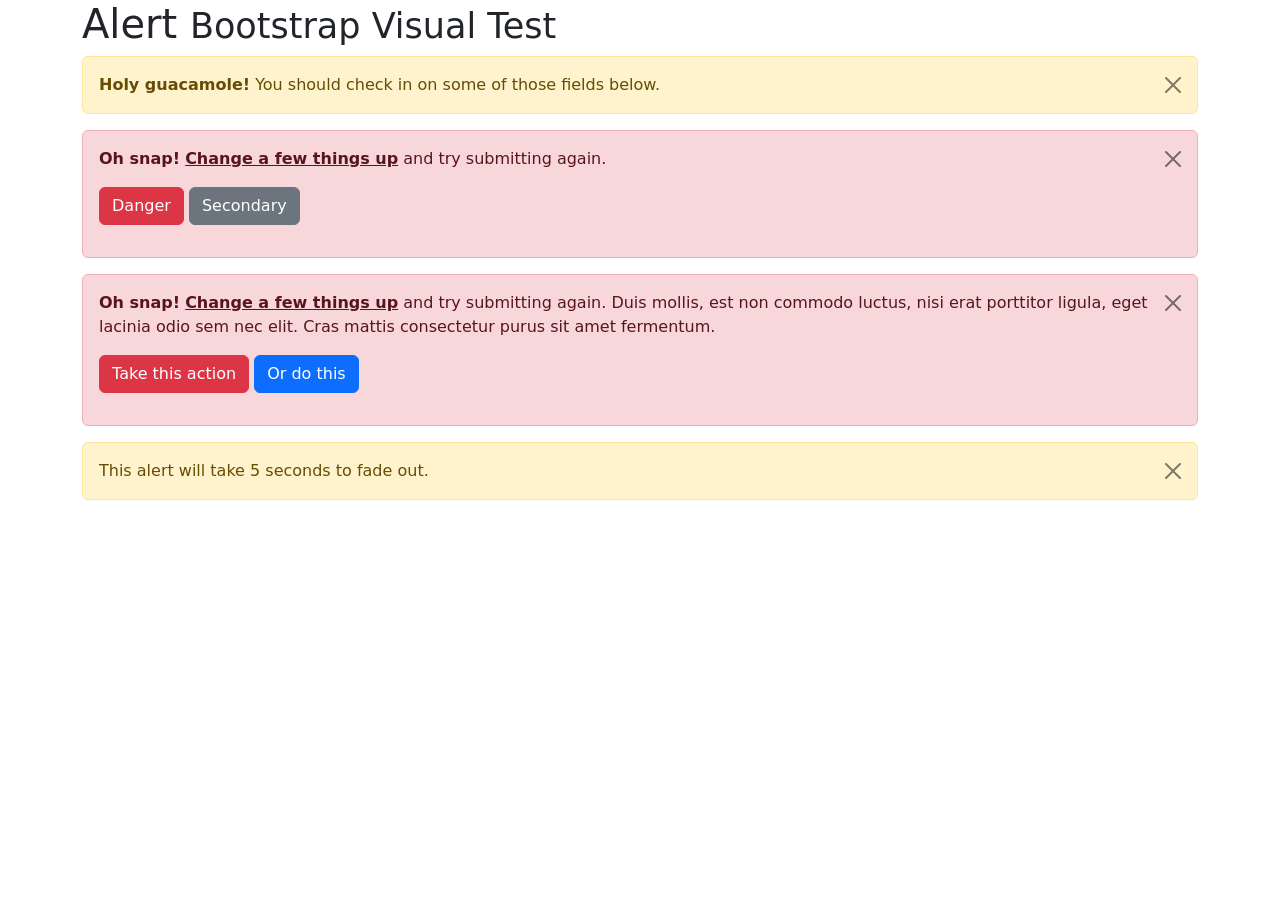
<file: assets/bootstrap-5.3.8/js/tests/visual/alert.html>
<!doctype html>
<html lang="en">
  <head>
    <meta charset="utf-8">
    <meta name="viewport" content="width=device-width, initial-scale=1">
    <link href="../../../dist/css/bootstrap.min.css" rel="stylesheet">
    <title>Alert</title>
  </head>
  <body>
    <div class="container">
      <h1>Alert <small>Bootstrap Visual Test</small></h1>

      <div class="alert alert-warning alert-dismissible fade show" role="alert">
        <button type="button" class="btn-close" data-bs-dismiss="alert" aria-label="Close"></button>
        <strong>Holy guacamole!</strong> You should check in on some of those fields below.
      </div>

      <div class="alert alert-danger alert-dismissible fade show" role="alert">
        <button type="button" class="btn-close" data-bs-dismiss="alert" aria-label="Close"></button>
        <p>
          <strong>Oh snap!</strong> <a href="#" class="alert-link">Change a few things up</a> and try submitting again.
        </p>
        <p>
          <button type="button" class="btn btn-danger">Danger</button>
          <button type="button" class="btn btn-secondary">Secondary</button>
        </p>
      </div>

      <div class="alert alert-danger alert-dismissible fade show" role="alert">
        <button type="button" class="btn-close" data-bs-dismiss="alert" aria-label="Close"></button>
        <p>
          <strong>Oh snap!</strong> <a href="#" class="alert-link">Change a few things up</a> and try submitting again. Duis mollis, est non commodo luctus, nisi erat porttitor ligula, eget lacinia odio sem nec elit. Cras mattis consectetur purus sit amet fermentum.
        </p>
        <p>
          <button type="button" class="btn btn-danger">Take this action</button>
          <button type="button" class="btn btn-primary">Or do this</button>
        </p>
      </div>

      <div class="alert alert-warning alert-dismissible fade show" role="alert" style="transition-duration: 5s;">
        <button type="button" class="btn-close" data-bs-dismiss="alert" aria-label="Close"></button>
        This alert will take 5 seconds to fade out.
      </div>
    </div>

    <script src="../../../dist/js/bootstrap.bundle.js"></script>
  </body>
</html>
</file>
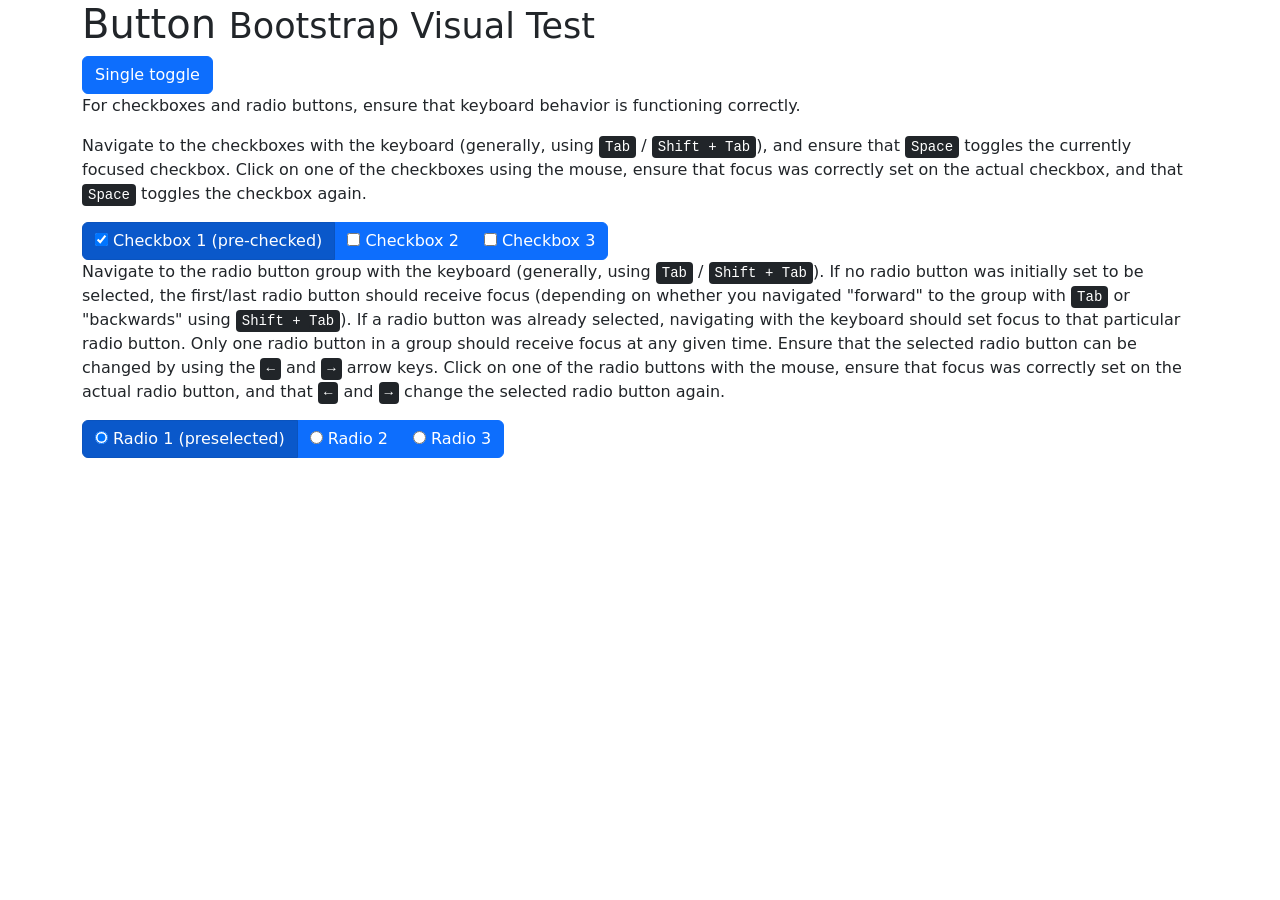
<file: assets/bootstrap-5.3.8/js/tests/visual/button.html>
<!doctype html>
<html lang="en">
  <head>
    <meta charset="utf-8">
    <meta name="viewport" content="width=device-width, initial-scale=1">
    <link href="../../../dist/css/bootstrap.min.css" rel="stylesheet">
    <title>Button</title>
  </head>
  <body>
    <div class="container">
      <h1>Button <small>Bootstrap Visual Test</small></h1>

      <button type="button" class="btn btn-primary" data-bs-toggle="button" aria-pressed="false" autocomplete="off">
        Single toggle
      </button>

      <p>For checkboxes and radio buttons, ensure that keyboard behavior is functioning correctly.</p>
      <p>Navigate to the checkboxes with the keyboard (generally, using <kbd>Tab</kbd> / <kbd><kbd>Shift</kbd> + <kbd>Tab</kbd></kbd>), and ensure that <kbd>Space</kbd> toggles the currently focused checkbox. Click on one of the checkboxes using the mouse, ensure that focus was correctly set on the actual checkbox, and that <kbd>Space</kbd> toggles the checkbox again.</p>

      <div class="btn-group" data-bs-toggle="buttons">
        <label class="btn btn-primary active">
          <input type="checkbox" checked autocomplete="off"> Checkbox 1 (pre-checked)
        </label>
        <label class="btn btn-primary">
          <input type="checkbox" autocomplete="off"> Checkbox 2
        </label>
        <label class="btn btn-primary">
          <input type="checkbox" autocomplete="off"> Checkbox 3
        </label>
      </div>

      <p>Navigate to the radio button group with the keyboard (generally, using <kbd>Tab</kbd> / <kbd><kbd>Shift</kbd> + <kbd>Tab</kbd></kbd>). If no radio button was initially set to be selected, the first/last radio button should receive focus (depending on whether you navigated "forward" to the group with <kbd>Tab</kbd> or "backwards" using <kbd><kbd>Shift</kbd> + <kbd>Tab</kbd></kbd>). If a radio button was already selected, navigating with the keyboard should set focus to that particular radio button. Only one radio button in a group should receive focus at any given time.  Ensure that the selected radio button can be changed by using the <kbd>←</kbd> and <kbd>→</kbd> arrow keys. Click on one of the radio buttons with the mouse,  ensure that focus was correctly set on the actual radio button, and that <kbd>←</kbd> and <kbd>→</kbd> change the selected radio button again.</p>

      <div class="btn-group" data-bs-toggle="buttons">
        <label class="btn btn-primary active">
          <input type="radio" name="options" id="option1" autocomplete="off" checked> Radio 1 (preselected)
        </label>
        <label class="btn btn-primary">
          <input type="radio" name="options" id="option2" autocomplete="off"> Radio 2
        </label>
        <label class="btn btn-primary">
          <input type="radio" name="options" id="option3" autocomplete="off"> Radio 3
        </label>
      </div>
    </div>

    <script src="../../../dist/js/bootstrap.bundle.js"></script>
  </body>
</html>
</file>
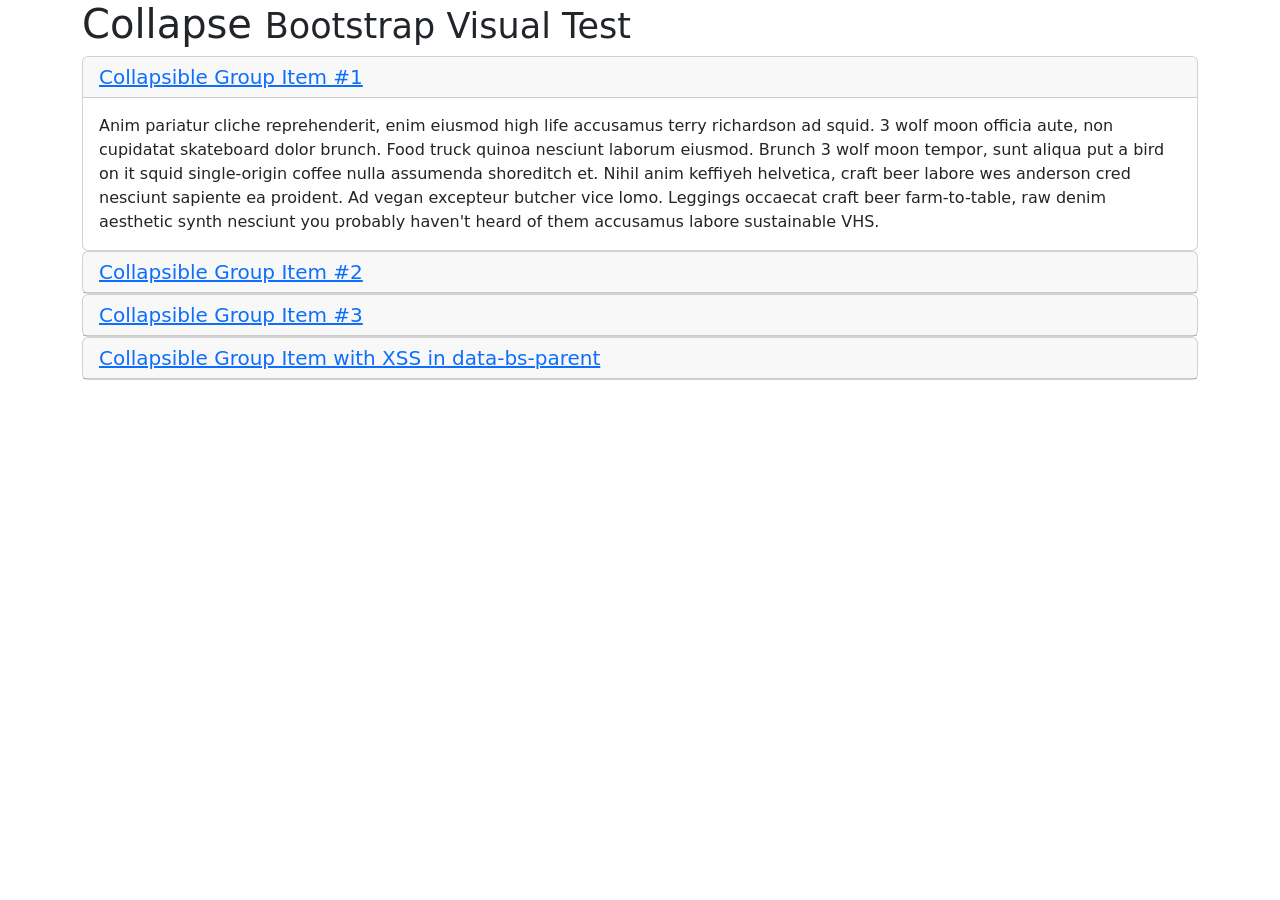
<file: assets/bootstrap-5.3.8/js/tests/visual/collapse.html>
<!doctype html>
<html lang="en">
  <head>
    <meta charset="utf-8">
    <meta name="viewport" content="width=device-width, initial-scale=1">
    <link href="../../../dist/css/bootstrap.min.css" rel="stylesheet">
    <title>Collapse</title>
  </head>
  <body>
    <div class="container">
      <h1>Collapse <small>Bootstrap Visual Test</small></h1>

      <div id="accordion" role="tablist">
        <div class="card" role="presentation">
          <div class="card-header" role="tab" id="headingOne">
            <h5 class="mb-0">
              <a data-bs-toggle="collapse" href="#collapseOne" aria-expanded="true" aria-controls="collapseOne">
                Collapsible Group Item #1
              </a>
            </h5>
          </div>

          <div id="collapseOne" class="collapse show" data-bs-parent="#accordion" role="tabpanel" aria-labelledby="headingOne">
            <div class="card-body">
              Anim pariatur cliche reprehenderit, enim eiusmod high life accusamus terry richardson ad squid. 3 wolf moon officia aute, non cupidatat skateboard dolor brunch. Food truck quinoa nesciunt laborum eiusmod. Brunch 3 wolf moon tempor, sunt aliqua put a bird on it squid single-origin coffee nulla assumenda shoreditch et. Nihil anim keffiyeh helvetica, craft beer labore wes anderson cred nesciunt sapiente ea proident. Ad vegan excepteur butcher vice lomo. Leggings occaecat craft beer farm-to-table, raw denim aesthetic synth nesciunt you probably haven't heard of them accusamus labore sustainable VHS.
            </div>
          </div>
        </div>
        <div class="card" role="presentation">
          <div class="card-header" role="tab" id="headingTwo">
            <h5 class="mb-0">
              <a class="collapsed" data-bs-toggle="collapse" href="#collapseTwo" aria-expanded="false" aria-controls="collapseTwo">
                Collapsible Group Item #2
              </a>
            </h5>
          </div>
          <div id="collapseTwo" class="collapse" data-bs-parent="#accordion" role="tabpanel" aria-labelledby="headingTwo">
            <div class="card-body">
              Anim pariatur cliche reprehenderit, enim eiusmod high life accusamus terry richardson ad squid. 3 wolf moon officia aute, non cupidatat skateboard dolor brunch. Food truck quinoa nesciunt laborum eiusmod. Brunch 3 wolf moon tempor, sunt aliqua put a bird on it squid single-origin coffee nulla assumenda shoreditch et. Nihil anim keffiyeh helvetica, craft beer labore wes anderson cred nesciunt sapiente ea proident. Ad vegan excepteur butcher vice lomo. Leggings occaecat craft beer farm-to-table, raw denim aesthetic synth nesciunt you probably haven't heard of them accusamus labore sustainable VHS.
            </div>
          </div>
        </div>
        <div class="card" role="presentation">
          <div class="card-header" role="tab" id="headingThree">
            <h5 class="mb-0">
              <a class="collapsed" data-bs-toggle="collapse" href="#collapseThree" aria-expanded="false" aria-controls="collapseThree">
                Collapsible Group Item #3
              </a>
            </h5>
          </div>
          <div id="collapseThree" class="collapse" data-bs-parent="#accordion" role="tabpanel" aria-labelledby="headingThree">
            <div class="card-body">
              Anim pariatur cliche reprehenderit, enim eiusmod high life accusamus terry richardson ad squid. 3 wolf moon officia aute, non cupidatat skateboard dolor brunch. Food truck quinoa nesciunt laborum eiusmod. Brunch 3 wolf moon tempor, sunt aliqua put a bird on it squid single-origin coffee nulla assumenda shoreditch et. Nihil anim keffiyeh helvetica, craft beer labore wes anderson cred nesciunt sapiente ea proident. Ad vegan excepteur butcher vice lomo. Leggings occaecat craft beer farm-to-table, raw denim aesthetic synth nesciunt you probably haven't heard of them accusamus labore sustainable VHS.
            </div>
          </div>
        </div>
        <div class="card" role="presentation">
          <div class="card-header" role="tab" id="headingFour">
            <h5 class="mb-0">
              <a class="collapsed" data-bs-toggle="collapse" href="#collapseFour" aria-expanded="false" aria-controls="collapseFour">
                Collapsible Group Item with XSS in data-bs-parent
              </a>
            </h5>
          </div>
          <div id="collapseFour" class="collapse" data-bs-parent="<img src=1 onerror=alert(123)>" role="tabpanel" aria-labelledby="headingFour">
            <div class="card-body">
              Anim pariatur cliche reprehenderit, enim eiusmod high life accusamus terry richardson ad squid. 3 wolf moon officia aute, non cupidatat skateboard dolor brunch. Food truck quinoa nesciunt laborum eiusmod. Brunch 3 wolf moon tempor, sunt aliqua put a bird on it squid single-origin coffee nulla assumenda shoreditch et. Nihil anim keffiyeh helvetica, craft beer labore wes anderson cred nesciunt sapiente ea proident. Ad vegan excepteur butcher vice lomo. Leggings occaecat craft beer farm-to-table, raw denim aesthetic synth nesciunt you probably haven't heard of them accusamus labore sustainable VHS.
            </div>
          </div>
        </div>
      </div>
    </div>

    <script src="../../../dist/js/bootstrap.bundle.js"></script>
  </body>
</html>
</file>
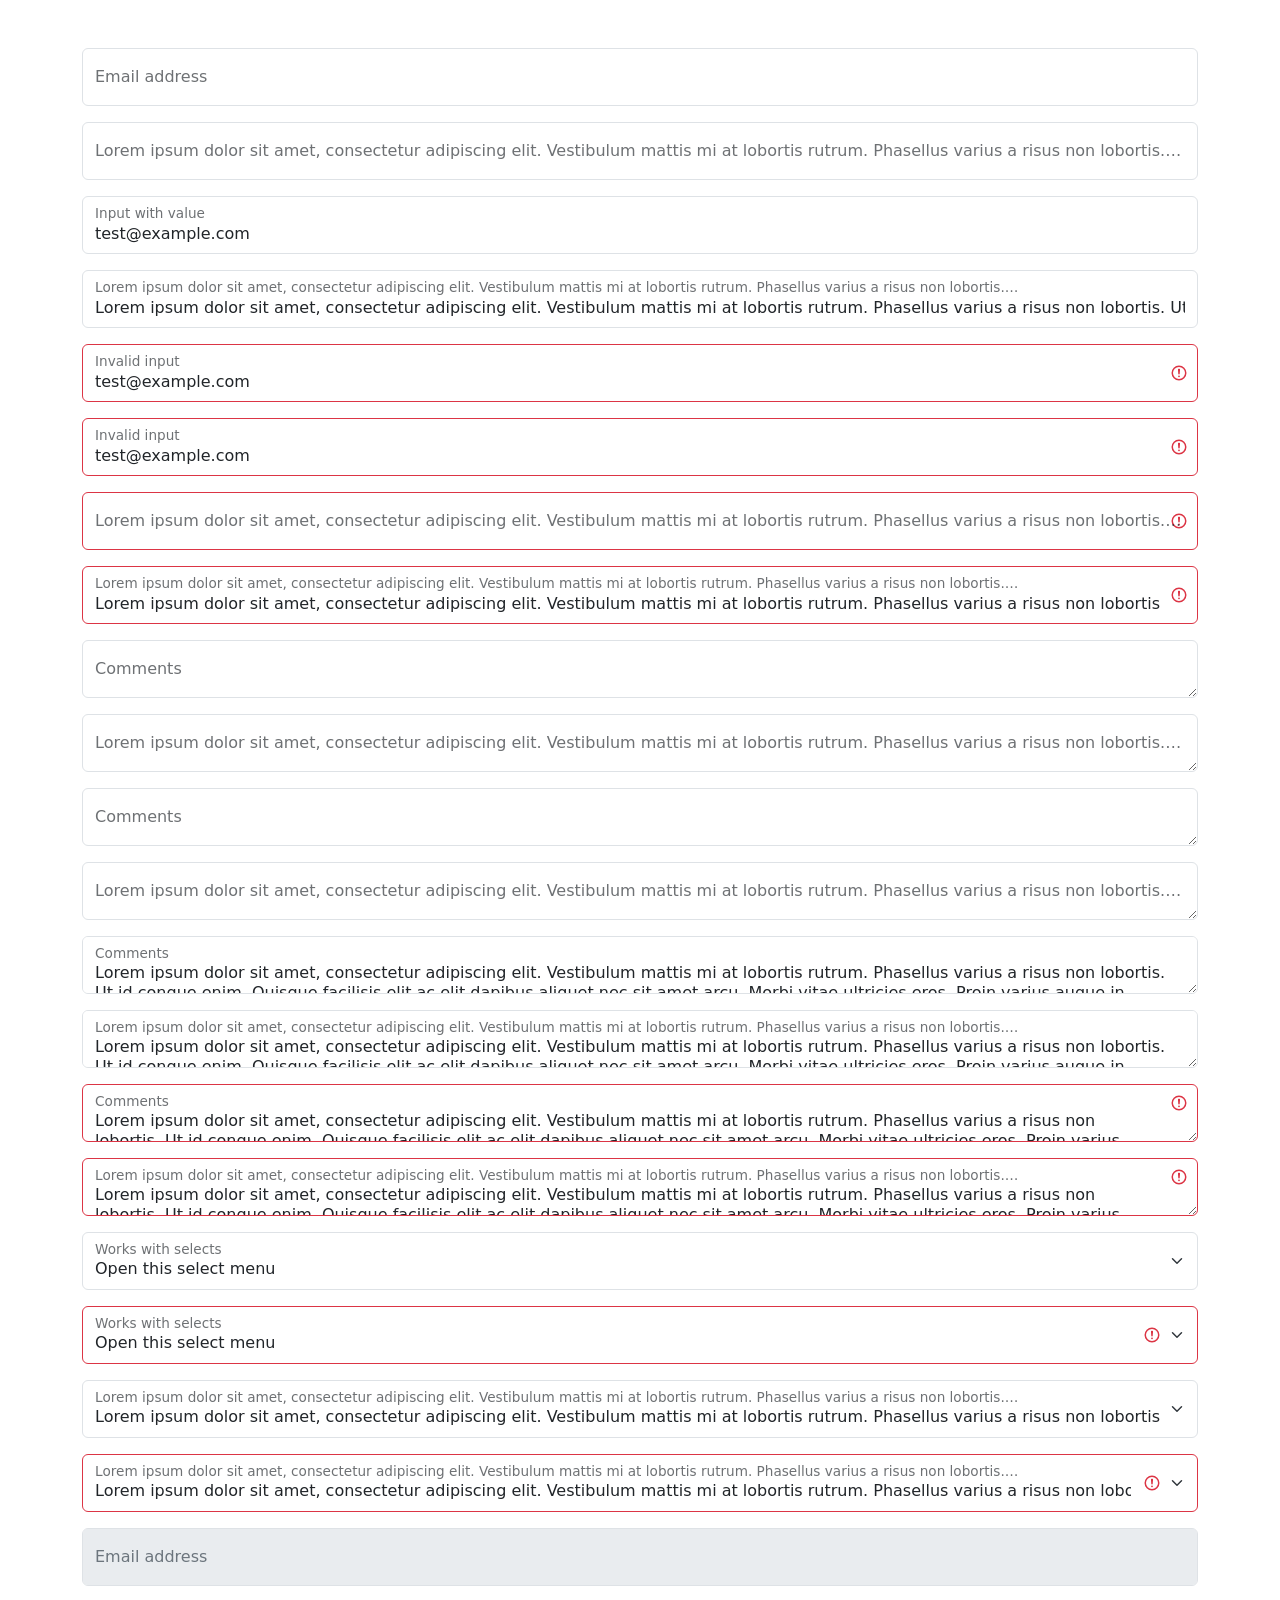
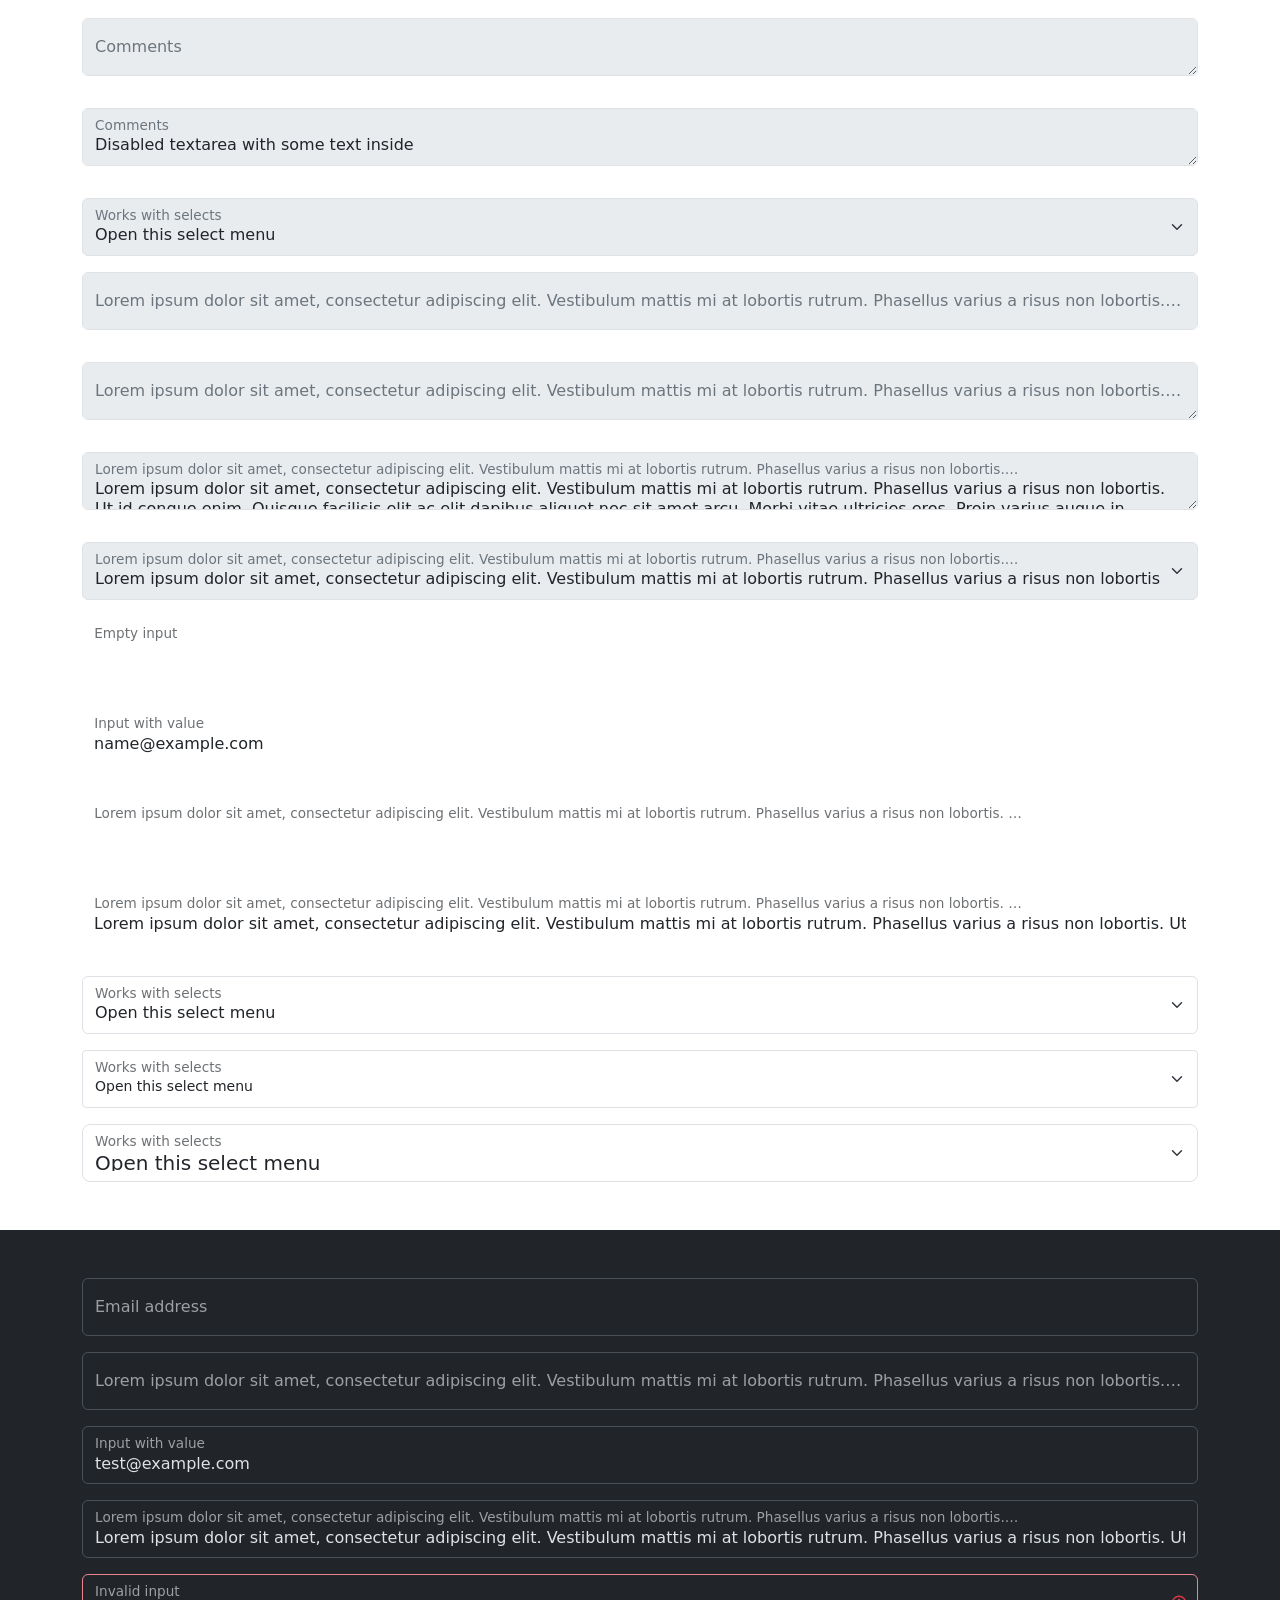
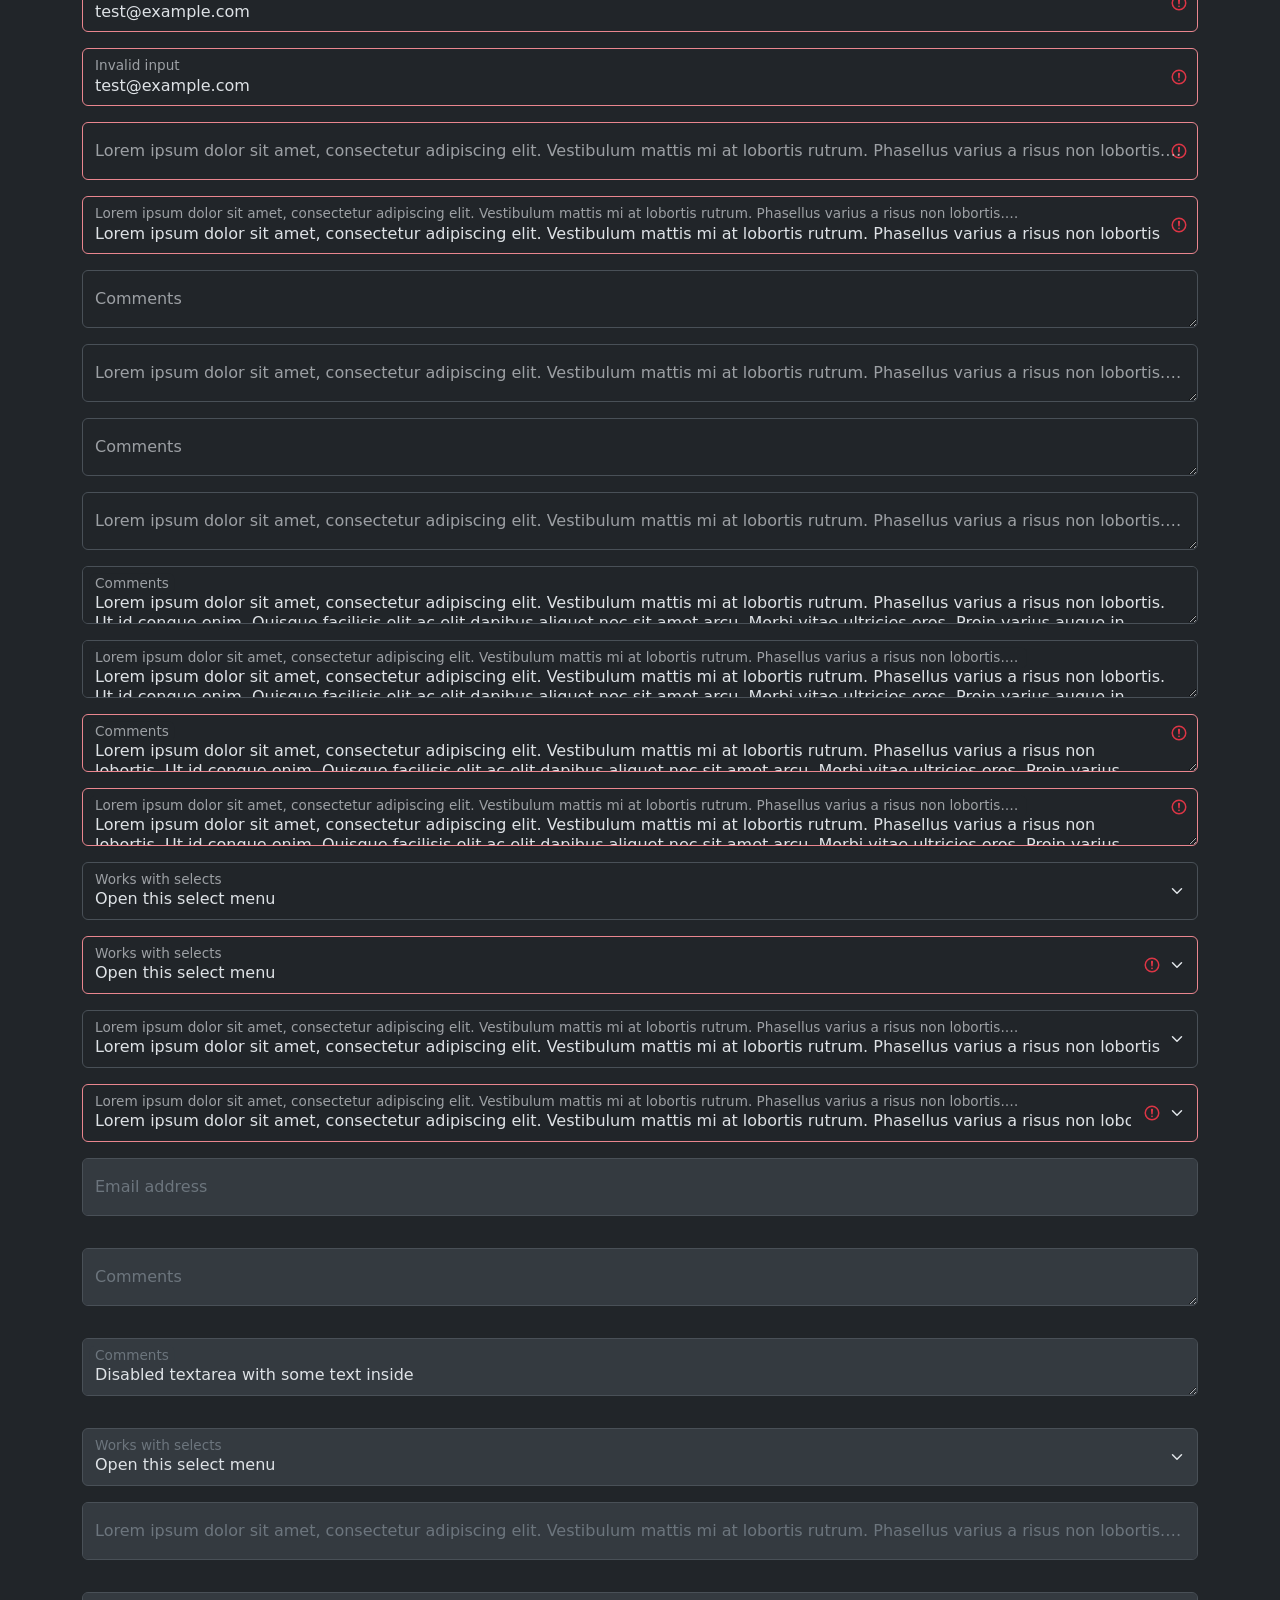
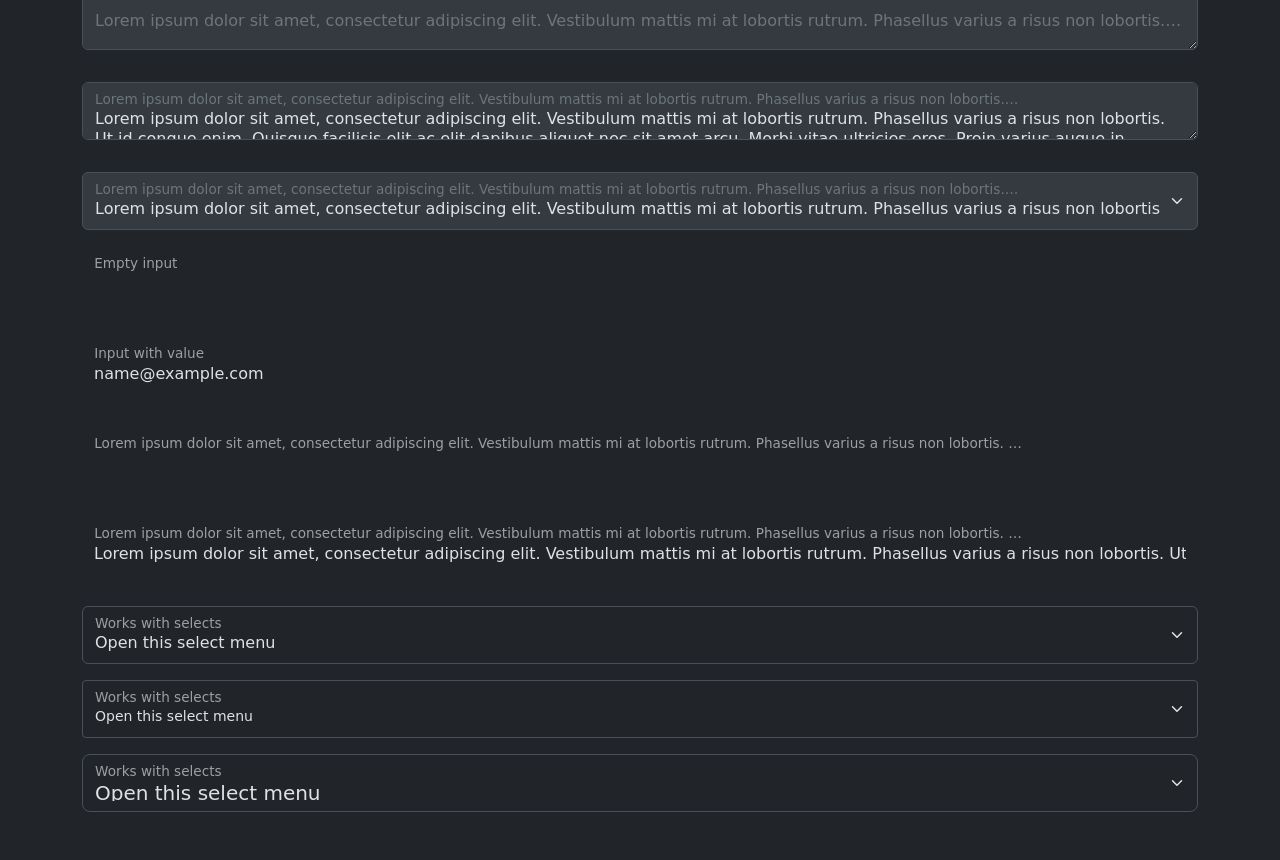
<file: assets/bootstrap-5.3.8/js/tests/visual/floating-label.html>
<!doctype html>
<html lang="zxx">
  <head>
    <meta charset="utf-8">
    <meta name="viewport" content="width=device-width, initial-scale=1">
    <link href="../../../dist/css/bootstrap.min.css" rel="stylesheet">
    <title>Form</title>
    <style></style>
  </head>
  <body>
    <div class="container py-5 d-flex flex-column gap-3">
      <div class="form-floating">
        <input type="email" class="form-control" id="floatingInput" placeholder="name@example.com">
        <label for="floatingInput">Email address</label>
      </div>
      <div class="form-floating">
        <input type="email" class="form-control" id="floatingInput1" placeholder="name@example.com">
        <label for="floatingInput1">Lorem ipsum dolor sit amet, consectetur adipiscing elit. Vestibulum mattis mi at lobortis rutrum. Phasellus varius a risus non lobortis. Ut id congue enim. Quisque facilisis elit ac elit dapibus aliquet nec sit amet arcu. Morbi vitae ultricies eros. Proin varius augue in tristique pretium. Morbi at ullamcorper elit, at ullamcorper massa. Vivamus suscipit quam quis viverra eleifend.</label>
      </div>
      <form class="form-floating">
        <input type="email" class="form-control" id="floatingInputValue" placeholder="name@example.com" value="test@example.com">
        <label for="floatingInputValue">Input with value</label>
      </form>
      <form class="form-floating">
        <input type="email" class="form-control" id="floatingInputValue1" placeholder="name@example.com" value="Lorem ipsum dolor sit amet, consectetur adipiscing elit. Vestibulum mattis mi at lobortis rutrum. Phasellus varius a risus non lobortis. Ut id congue enim. Quisque facilisis elit ac elit dapibus aliquet nec sit amet arcu. Morbi vitae ultricies eros. Proin varius augue in tristique pretium. Morbi at ullamcorper elit, at ullamcorper massa. Vivamus suscipit quam quis viverra eleifend.">
        <label for="floatingInputValue1">Lorem ipsum dolor sit amet, consectetur adipiscing elit. Vestibulum mattis mi at lobortis rutrum. Phasellus varius a risus non lobortis. Ut id congue enim. Quisque facilisis elit ac elit dapibus aliquet nec sit amet arcu. Morbi vitae ultricies eros. Proin varius augue in tristique pretium. Morbi at ullamcorper elit, at ullamcorper massa. Vivamus suscipit quam quis viverra eleifend.</label>
      </form>
      <form class="form-floating">
        <input type="email" class="form-control is-invalid" id="floatingInputInvalid" placeholder="name@example.com" value="test@example.com">
        <label for="floatingInputInvalid">Invalid input</label>
      </form>
      <form class="form-floating">
        <input type="email" class="form-control is-invalid" id="floatingInputInvalid1" placeholder="name@example.com" value="test@example.com">
        <label for="floatingInputInvalid1">Invalid input</label>
      </form>
      <form class="form-floating">
        <input type="email" class="form-control is-invalid" id="floatingInputInvalid2" placeholder="name@example.com">
        <label for="floatingInputInvalid2">Lorem ipsum dolor sit amet, consectetur adipiscing elit. Vestibulum mattis mi at lobortis rutrum. Phasellus varius a risus non lobortis. Ut id congue enim. Quisque facilisis elit ac elit dapibus aliquet nec sit amet arcu. Morbi vitae ultricies eros. Proin varius augue in tristique pretium. Morbi at ullamcorper elit, at ullamcorper massa. Vivamus suscipit quam quis viverra eleifend.</label>
      </form>
      <form class="form-floating">
        <input type="email" class="form-control is-invalid" id="floatingInputInvalid3" placeholder="name@example.com" value="Lorem ipsum dolor sit amet, consectetur adipiscing elit. Vestibulum mattis mi at lobortis rutrum. Phasellus varius a risus non lobortis. Ut id congue enim. Quisque facilisis elit ac elit dapibus aliquet nec sit amet arcu. Morbi vitae ultricies eros. Proin varius augue in tristique pretium. Morbi at ullamcorper elit, at ullamcorper massa. Vivamus suscipit quam quis viverra eleifend.">
        <label for="floatingInputInvalid3">Lorem ipsum dolor sit amet, consectetur adipiscing elit. Vestibulum mattis mi at lobortis rutrum. Phasellus varius a risus non lobortis. Ut id congue enim. Quisque facilisis elit ac elit dapibus aliquet nec sit amet arcu. Morbi vitae ultricies eros. Proin varius augue in tristique pretium. Morbi at ullamcorper elit, at ullamcorper massa. Vivamus suscipit quam quis viverra eleifend.</label>
      </form>
      <div class="form-floating">
        <textarea class="form-control" placeholder="Leave a comment here" id="floatingTextarea"></textarea>
        <label for="floatingTextarea">Comments</label>
      </div>
      <div class="form-floating">
        <textarea class="form-control" placeholder="Leave a comment here" id="floatingTextarea1"></textarea>
        <label for="floatingTextarea1">Lorem ipsum dolor sit amet, consectetur adipiscing elit. Vestibulum mattis mi at lobortis rutrum. Phasellus varius a risus non lobortis. Ut id congue enim. Quisque facilisis elit ac elit dapibus aliquet nec sit amet arcu. Morbi vitae ultricies eros. Proin varius augue in tristique pretium. Morbi at ullamcorper elit, at ullamcorper massa. Vivamus suscipit quam quis viverra eleifend.</label>
      </div>
      <div class="form-floating">
        <textarea class="form-control" placeholder="Leave a comment here" id="floatingTextarea2" style="height: 50px"></textarea>
        <label for="floatingTextarea2">Comments</label>
      </div>
      <div class="form-floating">
        <textarea class="form-control" placeholder="Leave a comment here" id="floatingTextarea3" style="height: 50px"></textarea>
        <label for="floatingTextarea3">Lorem ipsum dolor sit amet, consectetur adipiscing elit. Vestibulum mattis mi at lobortis rutrum. Phasellus varius a risus non lobortis. Ut id congue enim. Quisque facilisis elit ac elit dapibus aliquet nec sit amet arcu. Morbi vitae ultricies eros. Proin varius augue in tristique pretium. Morbi at ullamcorper elit, at ullamcorper massa. Vivamus suscipit quam quis viverra eleifend.</label>
      </div>
      <div class="form-floating">
        <textarea class="form-control" placeholder="Leave a comment here" id="floatingTextarea4" style="height: 50px">Lorem ipsum dolor sit amet, consectetur adipiscing elit. Vestibulum mattis mi at lobortis rutrum. Phasellus varius a risus non lobortis. Ut id congue enim. Quisque facilisis elit ac elit dapibus aliquet nec sit amet arcu. Morbi vitae ultricies eros. Proin varius augue in tristique pretium. Morbi at ullamcorper elit, at ullamcorper massa. Vivamus suscipit quam quis viverra eleifend.</textarea>
        <label for="floatingTextarea4">Comments</label>
      </div>
      <div class="form-floating">
        <textarea class="form-control" placeholder="Leave a comment here" id="floatingTextarea5" style="height: 50px">Lorem ipsum dolor sit amet, consectetur adipiscing elit. Vestibulum mattis mi at lobortis rutrum. Phasellus varius a risus non lobortis. Ut id congue enim. Quisque facilisis elit ac elit dapibus aliquet nec sit amet arcu. Morbi vitae ultricies eros. Proin varius augue in tristique pretium. Morbi at ullamcorper elit, at ullamcorper massa. Vivamus suscipit quam quis viverra eleifend.</textarea>
        <label for="floatingTextarea5">Lorem ipsum dolor sit amet, consectetur adipiscing elit. Vestibulum mattis mi at lobortis rutrum. Phasellus varius a risus non lobortis. Ut id congue enim. Quisque facilisis elit ac elit dapibus aliquet nec sit amet arcu. Morbi vitae ultricies eros. Proin varius augue in tristique pretium. Morbi at ullamcorper elit, at ullamcorper massa. Vivamus suscipit quam quis viverra eleifend.</label>
      </div>
      <div class="form-floating">
        <textarea class="form-control is-invalid" placeholder="Leave a comment here" id="floatingTextarea6" style="height: 50px">Lorem ipsum dolor sit amet, consectetur adipiscing elit. Vestibulum mattis mi at lobortis rutrum. Phasellus varius a risus non lobortis. Ut id congue enim. Quisque facilisis elit ac elit dapibus aliquet nec sit amet arcu. Morbi vitae ultricies eros. Proin varius augue in tristique pretium. Morbi at ullamcorper elit, at ullamcorper massa. Vivamus suscipit quam quis viverra eleifend.</textarea>
        <label for="floatingTextarea6">Comments</label>
      </div>
      <div class="form-floating">
        <textarea class="form-control is-invalid" placeholder="Leave a comment here" id="floatingTextarea7" style="height: 50px">Lorem ipsum dolor sit amet, consectetur adipiscing elit. Vestibulum mattis mi at lobortis rutrum. Phasellus varius a risus non lobortis. Ut id congue enim. Quisque facilisis elit ac elit dapibus aliquet nec sit amet arcu. Morbi vitae ultricies eros. Proin varius augue in tristique pretium. Morbi at ullamcorper elit, at ullamcorper massa. Vivamus suscipit quam quis viverra eleifend.</textarea>
        <label for="floatingTextarea7">Lorem ipsum dolor sit amet, consectetur adipiscing elit. Vestibulum mattis mi at lobortis rutrum. Phasellus varius a risus non lobortis. Ut id congue enim. Quisque facilisis elit ac elit dapibus aliquet nec sit amet arcu. Morbi vitae ultricies eros. Proin varius augue in tristique pretium. Morbi at ullamcorper elit, at ullamcorper massa. Vivamus suscipit quam quis viverra eleifend.</label>
      </div>
      <div class="form-floating">
        <select class="form-select" id="floatingSelect" aria-label="Floating label select example">
          <option selected>Open this select menu</option>
          <option value="1">One</option>
          <option value="2">Two</option>
          <option value="3">Three</option>
        </select>
        <label for="floatingSelect">Works with selects</label>
      </div>
      <div class="form-floating">
        <select class="form-select is-invalid" id="floatingSelect1" aria-label="Floating label select example">
          <option selected>Open this select menu</option>
          <option value="1">One</option>
          <option value="2">Two</option>
          <option value="3">Three</option>
        </select>
        <label for="floatingSelect1">Works with selects</label>
      </div>
      <div class="form-floating">
        <select class="form-select" id="floatingSelect2" aria-label="Floating label select example">
          <option selected>Lorem ipsum dolor sit amet, consectetur adipiscing elit. Vestibulum mattis mi at lobortis rutrum. Phasellus varius a risus non lobortis. Ut id congue enim. Quisque facilisis elit ac elit dapibus aliquet nec sit amet arcu. Morbi vitae ultricies eros. Proin varius augue in tristique pretium. Morbi at ullamcorper elit, at ullamcorper massa. Vivamus suscipit quam quis viverra eleifend.</option>
          <option value="1">Lorem ipsum dolor sit amet, consectetur adipiscing elit. Vestibulum mattis mi at lobortis rutrum. Phasellus varius a risus non lobortis. Ut id congue enim. Quisque facilisis elit ac elit dapibus aliquet nec sit amet arcu. Morbi vitae ultricies eros. Proin varius augue in tristique pretium. Morbi at ullamcorper elit, at ullamcorper massa. Vivamus suscipit quam quis viverra eleifend.</option>
          <option value="2">Lorem ipsum dolor sit amet, consectetur adipiscing elit. Vestibulum mattis mi at lobortis rutrum. Phasellus varius a risus non lobortis. Ut id congue enim. Quisque facilisis elit ac elit dapibus aliquet nec sit amet arcu. Morbi vitae ultricies eros. Proin varius augue in tristique pretium. Morbi at ullamcorper elit, at ullamcorper massa. Vivamus suscipit quam quis viverra eleifend.</option>
          <option value="3">Lorem ipsum dolor sit amet, consectetur adipiscing elit. Vestibulum mattis mi at lobortis rutrum. Phasellus varius a risus non lobortis. Ut id congue enim. Quisque facilisis elit ac elit dapibus aliquet nec sit amet arcu. Morbi vitae ultricies eros. Proin varius augue in tristique pretium. Morbi at ullamcorper elit, at ullamcorper massa. Vivamus suscipit quam quis viverra eleifend.</option>
        </select>
        <label for="floatingSelect2">Lorem ipsum dolor sit amet, consectetur adipiscing elit. Vestibulum mattis mi at lobortis rutrum. Phasellus varius a risus non lobortis. Ut id congue enim. Quisque facilisis elit ac elit dapibus aliquet nec sit amet arcu. Morbi vitae ultricies eros. Proin varius augue in tristique pretium. Morbi at ullamcorper elit, at ullamcorper massa. Vivamus suscipit quam quis viverra eleifend.</label>
      </div>
      <div class="form-floating">
        <select class="form-select is-invalid" id="floatingSelect3" aria-label="Floating label select example">
          <option selected>Lorem ipsum dolor sit amet, consectetur adipiscing elit. Vestibulum mattis mi at lobortis rutrum. Phasellus varius a risus non lobortis. Ut id congue enim. Quisque facilisis elit ac elit dapibus aliquet nec sit amet arcu. Morbi vitae ultricies eros. Proin varius augue in tristique pretium. Morbi at ullamcorper elit, at ullamcorper massa. Vivamus suscipit quam quis viverra eleifend.</option>
          <option value="1">Lorem ipsum dolor sit amet, consectetur adipiscing elit. Vestibulum mattis mi at lobortis rutrum. Phasellus varius a risus non lobortis. Ut id congue enim. Quisque facilisis elit ac elit dapibus aliquet nec sit amet arcu. Morbi vitae ultricies eros. Proin varius augue in tristique pretium. Morbi at ullamcorper elit, at ullamcorper massa. Vivamus suscipit quam quis viverra eleifend.</option>
          <option value="2">Lorem ipsum dolor sit amet, consectetur adipiscing elit. Vestibulum mattis mi at lobortis rutrum. Phasellus varius a risus non lobortis. Ut id congue enim. Quisque facilisis elit ac elit dapibus aliquet nec sit amet arcu. Morbi vitae ultricies eros. Proin varius augue in tristique pretium. Morbi at ullamcorper elit, at ullamcorper massa. Vivamus suscipit quam quis viverra eleifend.</option>
          <option value="3">Lorem ipsum dolor sit amet, consectetur adipiscing elit. Vestibulum mattis mi at lobortis rutrum. Phasellus varius a risus non lobortis. Ut id congue enim. Quisque facilisis elit ac elit dapibus aliquet nec sit amet arcu. Morbi vitae ultricies eros. Proin varius augue in tristique pretium. Morbi at ullamcorper elit, at ullamcorper massa. Vivamus suscipit quam quis viverra eleifend.</option>
        </select>
        <label for="floatingSelect3">Lorem ipsum dolor sit amet, consectetur adipiscing elit. Vestibulum mattis mi at lobortis rutrum. Phasellus varius a risus non lobortis. Ut id congue enim. Quisque facilisis elit ac elit dapibus aliquet nec sit amet arcu. Morbi vitae ultricies eros. Proin varius augue in tristique pretium. Morbi at ullamcorper elit, at ullamcorper massa. Vivamus suscipit quam quis viverra eleifend.</label>
      </div>
      <div class="form-floating mb-3">
        <input type="email" class="form-control" id="floatingInputDisabled" placeholder="name@example.com" disabled>
        <label for="floatingInputDisabled">Email address</label>
      </div>
      <div class="form-floating mb-3">
        <textarea class="form-control" placeholder="Leave a comment here" id="floatingTextareaDisabled" disabled></textarea>
        <label for="floatingTextareaDisabled">Comments</label>
      </div>
      <div class="form-floating mb-3">
        <textarea class="form-control" placeholder="Leave a comment here" id="floatingTextareaDisabled1" style="height: 50px" disabled>Disabled textarea with some text inside</textarea>
        <label for="floatingTextareaDisabled1">Comments</label>
      </div>
      <div class="form-floating">
        <select class="form-select" id="floatingSelectDisabled" aria-label="Floating label disabled select example" disabled>
          <option selected>Open this select menu</option>
          <option value="1">One</option>
          <option value="2">Two</option>
          <option value="3">Three</option>
        </select>
        <label for="floatingSelectDisabled">Works with selects</label>
      </div>
      <div class="form-floating mb-3">
        <input type="email" class="form-control" id="floatingInputDisabled1" placeholder="name@example.com" disabled>
        <label for="floatingInputDisabled1">Lorem ipsum dolor sit amet, consectetur adipiscing elit. Vestibulum mattis mi at lobortis rutrum. Phasellus varius a risus non lobortis. Ut id congue enim. Quisque facilisis elit ac elit dapibus aliquet nec sit amet arcu. Morbi vitae ultricies eros. Proin varius augue in tristique pretium. Morbi at ullamcorper elit, at ullamcorper massa. Vivamus suscipit quam quis viverra eleifend.</label>
      </div>
      <div class="form-floating mb-3">
        <textarea class="form-control" placeholder="Leave a comment here" id="floatingTextareaDisabled2" disabled></textarea>
        <label for="floatingTextareaDisabled2">Lorem ipsum dolor sit amet, consectetur adipiscing elit. Vestibulum mattis mi at lobortis rutrum. Phasellus varius a risus non lobortis. Ut id congue enim. Quisque facilisis elit ac elit dapibus aliquet nec sit amet arcu. Morbi vitae ultricies eros. Proin varius augue in tristique pretium. Morbi at ullamcorper elit, at ullamcorper massa. Vivamus suscipit quam quis viverra eleifend.</label>
      </div>
      <div class="form-floating mb-3">
        <textarea class="form-control" placeholder="Leave a comment here" id="floatingTextareaDisabled3" style="height: 50px" disabled>Lorem ipsum dolor sit amet, consectetur adipiscing elit. Vestibulum mattis mi at lobortis rutrum. Phasellus varius a risus non lobortis. Ut id congue enim. Quisque facilisis elit ac elit dapibus aliquet nec sit amet arcu. Morbi vitae ultricies eros. Proin varius augue in tristique pretium. Morbi at ullamcorper elit, at ullamcorper massa. Vivamus suscipit quam quis viverra eleifend.</textarea>
        <label for="floatingTextareaDisabled3">Lorem ipsum dolor sit amet, consectetur adipiscing elit. Vestibulum mattis mi at lobortis rutrum. Phasellus varius a risus non lobortis. Ut id congue enim. Quisque facilisis elit ac elit dapibus aliquet nec sit amet arcu. Morbi vitae ultricies eros. Proin varius augue in tristique pretium. Morbi at ullamcorper elit, at ullamcorper massa. Vivamus suscipit quam quis viverra eleifend.</label>
      </div>
      <div class="form-floating">
        <select class="form-select" id="floatingSelectDisabled1" aria-label="Floating label disabled select example" disabled>
          <option selected>Lorem ipsum dolor sit amet, consectetur adipiscing elit. Vestibulum mattis mi at lobortis rutrum. Phasellus varius a risus non lobortis. Ut id congue enim. Quisque facilisis elit ac elit dapibus aliquet nec sit amet arcu. Morbi vitae ultricies eros. Proin varius augue in tristique pretium. Morbi at ullamcorper elit, at ullamcorper massa. Vivamus suscipit quam quis viverra eleifend.</option>
          <option value="1">Lorem ipsum dolor sit amet, consectetur adipiscing elit. Vestibulum mattis mi at lobortis rutrum. Phasellus varius a risus non lobortis. Ut id congue enim. Quisque facilisis elit ac elit dapibus aliquet nec sit amet arcu. Morbi vitae ultricies eros. Proin varius augue in tristique pretium. Morbi at ullamcorper elit, at ullamcorper massa. Vivamus suscipit quam quis viverra eleifend.</option>
          <option value="2">Lorem ipsum dolor sit amet, consectetur adipiscing elit. Vestibulum mattis mi at lobortis rutrum. Phasellus varius a risus non lobortis. Ut id congue enim. Quisque facilisis elit ac elit dapibus aliquet nec sit amet arcu. Morbi vitae ultricies eros. Proin varius augue in tristique pretium. Morbi at ullamcorper elit, at ullamcorper massa. Vivamus suscipit quam quis viverra eleifend.</option>
          <option value="3">Lorem ipsum dolor sit amet, consectetur adipiscing elit. Vestibulum mattis mi at lobortis rutrum. Phasellus varius a risus non lobortis. Ut id congue enim. Quisque facilisis elit ac elit dapibus aliquet nec sit amet arcu. Morbi vitae ultricies eros. Proin varius augue in tristique pretium. Morbi at ullamcorper elit, at ullamcorper massa. Vivamus suscipit quam quis viverra eleifend.</option>
        </select>
        <label for="floatingSelectDisabled1">Lorem ipsum dolor sit amet, consectetur adipiscing elit. Vestibulum mattis mi at lobortis rutrum. Phasellus varius a risus non lobortis. Ut id congue enim. Quisque facilisis elit ac elit dapibus aliquet nec sit amet arcu. Morbi vitae ultricies eros. Proin varius augue in tristique pretium. Morbi at ullamcorper elit, at ullamcorper massa. Vivamus suscipit quam quis viverra eleifend.</label>
      </div>
      <div class="form-floating mb-3">
        <input type="email" readonly class="form-control-plaintext" id="floatingEmptyPlaintextInput" placeholder="name@example.com">
        <label for="floatingEmptyPlaintextInput">Empty input</label>
      </div>
      <div class="form-floating mb-3">
        <input type="email" readonly class="form-control-plaintext" id="floatingPlaintextInput" placeholder="name@example.com" value="name@example.com">
        <label for="floatingPlaintextInput">Input with value</label>
      </div>
      <div class="form-floating mb-3">
        <input type="email" readonly class="form-control-plaintext" id="floatingEmptyPlaintextInput1" placeholder="name@example.com">
        <label for="floatingEmptyPlaintextInput1">Lorem ipsum dolor sit amet, consectetur adipiscing elit. Vestibulum mattis mi at lobortis rutrum. Phasellus varius a risus non lobortis. Ut id congue enim. Quisque facilisis elit ac elit dapibus aliquet nec sit amet arcu. Morbi vitae ultricies eros. Proin varius augue in tristique pretium. Morbi at ullamcorper elit, at ullamcorper massa. Vivamus suscipit quam quis viverra eleifend.</label>
      </div>
      <div class="form-floating mb-3">
        <input type="email" readonly class="form-control-plaintext" id="floatingPlaintextInput1" placeholder="name@example.com" value="Lorem ipsum dolor sit amet, consectetur adipiscing elit. Vestibulum mattis mi at lobortis rutrum. Phasellus varius a risus non lobortis. Ut id congue enim. Quisque facilisis elit ac elit dapibus aliquet nec sit amet arcu. Morbi vitae ultricies eros. Proin varius augue in tristique pretium. Morbi at ullamcorper elit, at ullamcorper massa. Vivamus suscipit quam quis viverra eleifend.">
        <label for="floatingPlaintextInput1">Lorem ipsum dolor sit amet, consectetur adipiscing elit. Vestibulum mattis mi at lobortis rutrum. Phasellus varius a risus non lobortis. Ut id congue enim. Quisque facilisis elit ac elit dapibus aliquet nec sit amet arcu. Morbi vitae ultricies eros. Proin varius augue in tristique pretium. Morbi at ullamcorper elit, at ullamcorper massa. Vivamus suscipit quam quis viverra eleifend.</label>
      </div>
      <!--Compare form-select rendering depending on the size-->
      <div class="form-floating">
        <select class="form-select" id="floatingSelectRegular" aria-label="Floating label select example">
          <option selected="">Open this select menu</option>
          <option value="1">One</option>
          <option value="2">Two</option>
          <option value="3">Three</option>
        </select>
        <label for="floatingSelectRegular">Works with selects</label>
      </div>
      <div class="form-floating">
        <select class="form-select form-select-sm" id="floatingSelectSmall" aria-label="Floating label select example">
          <option selected="">Open this select menu</option>
          <option value="1">One</option>
          <option value="2">Two</option>
          <option value="3">Three</option>
        </select>
        <label for="floatingSelectSmall">Works with selects</label>
      </div>
      <div class="form-floating">
        <select class="form-select form-select-lg" id="floatingSelectLarge" aria-label="Floating label select example">
          <option selected="">Open this select menu</option>
          <option value="1">One</option>
          <option value="2">Two</option>
          <option value="3">Three</option>
        </select>
        <label for="floatingSelectLarge">Works with selects</label>
      </div>
    </div>

    <div class="container-fluid bg-body" data-bs-theme="dark">
      <div class="container py-5 d-flex flex-column gap-3">
        <div class="form-floating">
          <input type="email" class="form-control" id="floatingInput2" placeholder="name@example.com">
          <label for="floatingInput2">Email address</label>
        </div>
        <div class="form-floating">
          <input type="email" class="form-control" id="floatingInput3" placeholder="name@example.com">
          <label for="floatingInput3">Lorem ipsum dolor sit amet, consectetur adipiscing elit. Vestibulum mattis mi at lobortis rutrum. Phasellus varius a risus non lobortis. Ut id congue enim. Quisque facilisis elit ac elit dapibus aliquet nec sit amet arcu. Morbi vitae ultricies eros. Proin varius augue in tristique pretium. Morbi at ullamcorper elit, at ullamcorper massa. Vivamus suscipit quam quis viverra eleifend.</label>
        </div>
        <form class="form-floating">
          <input type="email" class="form-control" id="floatingInputValue2" placeholder="name@example.com" value="test@example.com">
          <label for="floatingInputValue2">Input with value</label>
        </form>
        <form class="form-floating">
          <input type="email" class="form-control" id="floatingInputValue3" placeholder="name@example.com" value="Lorem ipsum dolor sit amet, consectetur adipiscing elit. Vestibulum mattis mi at lobortis rutrum. Phasellus varius a risus non lobortis. Ut id congue enim. Quisque facilisis elit ac elit dapibus aliquet nec sit amet arcu. Morbi vitae ultricies eros. Proin varius augue in tristique pretium. Morbi at ullamcorper elit, at ullamcorper massa. Vivamus suscipit quam quis viverra eleifend.">
          <label for="floatingInputValue3">Lorem ipsum dolor sit amet, consectetur adipiscing elit. Vestibulum mattis mi at lobortis rutrum. Phasellus varius a risus non lobortis. Ut id congue enim. Quisque facilisis elit ac elit dapibus aliquet nec sit amet arcu. Morbi vitae ultricies eros. Proin varius augue in tristique pretium. Morbi at ullamcorper elit, at ullamcorper massa. Vivamus suscipit quam quis viverra eleifend.</label>
        </form>
        <form class="form-floating">
          <input type="email" class="form-control is-invalid" id="floatingInputInvalid4" placeholder="name@example.com" value="test@example.com">
          <label for="floatingInputInvalid4">Invalid input</label>
        </form>
        <form class="form-floating">
          <input type="email" class="form-control is-invalid" id="floatingInputInvalid5" placeholder="name@example.com" value="test@example.com">
          <label for="floatingInputInvalid5">Invalid input</label>
        </form>
        <form class="form-floating">
          <input type="email" class="form-control is-invalid" id="floatingInputInvalid6" placeholder="name@example.com">
          <label for="floatingInputInvalid6">Lorem ipsum dolor sit amet, consectetur adipiscing elit. Vestibulum mattis mi at lobortis rutrum. Phasellus varius a risus non lobortis. Ut id congue enim. Quisque facilisis elit ac elit dapibus aliquet nec sit amet arcu. Morbi vitae ultricies eros. Proin varius augue in tristique pretium. Morbi at ullamcorper elit, at ullamcorper massa. Vivamus suscipit quam quis viverra eleifend.</label>
        </form>
        <form class="form-floating">
          <input type="email" class="form-control is-invalid" id="floatingInputInvalid7" placeholder="name@example.com" value="Lorem ipsum dolor sit amet, consectetur adipiscing elit. Vestibulum mattis mi at lobortis rutrum. Phasellus varius a risus non lobortis. Ut id congue enim. Quisque facilisis elit ac elit dapibus aliquet nec sit amet arcu. Morbi vitae ultricies eros. Proin varius augue in tristique pretium. Morbi at ullamcorper elit, at ullamcorper massa. Vivamus suscipit quam quis viverra eleifend.">
          <label for="floatingInputInvalid7">Lorem ipsum dolor sit amet, consectetur adipiscing elit. Vestibulum mattis mi at lobortis rutrum. Phasellus varius a risus non lobortis. Ut id congue enim. Quisque facilisis elit ac elit dapibus aliquet nec sit amet arcu. Morbi vitae ultricies eros. Proin varius augue in tristique pretium. Morbi at ullamcorper elit, at ullamcorper massa. Vivamus suscipit quam quis viverra eleifend.</label>
        </form>
        <div class="form-floating">
          <textarea class="form-control" placeholder="Leave a comment here" id="floatingTextarea8"></textarea>
          <label for="floatingTextarea8">Comments</label>
        </div>
        <div class="form-floating">
          <textarea class="form-control" placeholder="Leave a comment here" id="floatingTextarea9"></textarea>
          <label for="floatingTextarea9">Lorem ipsum dolor sit amet, consectetur adipiscing elit. Vestibulum mattis mi at lobortis rutrum. Phasellus varius a risus non lobortis. Ut id congue enim. Quisque facilisis elit ac elit dapibus aliquet nec sit amet arcu. Morbi vitae ultricies eros. Proin varius augue in tristique pretium. Morbi at ullamcorper elit, at ullamcorper massa. Vivamus suscipit quam quis viverra eleifend.</label>
        </div>
        <div class="form-floating">
          <textarea class="form-control" placeholder="Leave a comment here" id="floatingTextarea10" style="height: 50px"></textarea>
          <label for="floatingTextarea10">Comments</label>
        </div>
        <div class="form-floating">
          <textarea class="form-control" placeholder="Leave a comment here" id="floatingTextarea11" style="height: 50px"></textarea>
          <label for="floatingTextarea11">Lorem ipsum dolor sit amet, consectetur adipiscing elit. Vestibulum mattis mi at lobortis rutrum. Phasellus varius a risus non lobortis. Ut id congue enim. Quisque facilisis elit ac elit dapibus aliquet nec sit amet arcu. Morbi vitae ultricies eros. Proin varius augue in tristique pretium. Morbi at ullamcorper elit, at ullamcorper massa. Vivamus suscipit quam quis viverra eleifend.</label>
        </div>
        <div class="form-floating">
          <textarea class="form-control" placeholder="Leave a comment here" id="floatingTextarea12" style="height: 50px">Lorem ipsum dolor sit amet, consectetur adipiscing elit. Vestibulum mattis mi at lobortis rutrum. Phasellus varius a risus non lobortis. Ut id congue enim. Quisque facilisis elit ac elit dapibus aliquet nec sit amet arcu. Morbi vitae ultricies eros. Proin varius augue in tristique pretium. Morbi at ullamcorper elit, at ullamcorper massa. Vivamus suscipit quam quis viverra eleifend.</textarea>
          <label for="floatingTextarea12">Comments</label>
        </div>
        <div class="form-floating">
          <textarea class="form-control" placeholder="Leave a comment here" id="floatingTextarea13" style="height: 50px">Lorem ipsum dolor sit amet, consectetur adipiscing elit. Vestibulum mattis mi at lobortis rutrum. Phasellus varius a risus non lobortis. Ut id congue enim. Quisque facilisis elit ac elit dapibus aliquet nec sit amet arcu. Morbi vitae ultricies eros. Proin varius augue in tristique pretium. Morbi at ullamcorper elit, at ullamcorper massa. Vivamus suscipit quam quis viverra eleifend.</textarea>
          <label for="floatingTextarea13">Lorem ipsum dolor sit amet, consectetur adipiscing elit. Vestibulum mattis mi at lobortis rutrum. Phasellus varius a risus non lobortis. Ut id congue enim. Quisque facilisis elit ac elit dapibus aliquet nec sit amet arcu. Morbi vitae ultricies eros. Proin varius augue in tristique pretium. Morbi at ullamcorper elit, at ullamcorper massa. Vivamus suscipit quam quis viverra eleifend.</label>
        </div>
        <div class="form-floating">
          <textarea class="form-control is-invalid" placeholder="Leave a comment here" id="floatingTextarea14" style="height: 50px">Lorem ipsum dolor sit amet, consectetur adipiscing elit. Vestibulum mattis mi at lobortis rutrum. Phasellus varius a risus non lobortis. Ut id congue enim. Quisque facilisis elit ac elit dapibus aliquet nec sit amet arcu. Morbi vitae ultricies eros. Proin varius augue in tristique pretium. Morbi at ullamcorper elit, at ullamcorper massa. Vivamus suscipit quam quis viverra eleifend.</textarea>
          <label for="floatingTextarea14">Comments</label>
        </div>
        <div class="form-floating">
          <textarea class="form-control is-invalid" placeholder="Leave a comment here" id="floatingTextarea15" style="height: 50px">Lorem ipsum dolor sit amet, consectetur adipiscing elit. Vestibulum mattis mi at lobortis rutrum. Phasellus varius a risus non lobortis. Ut id congue enim. Quisque facilisis elit ac elit dapibus aliquet nec sit amet arcu. Morbi vitae ultricies eros. Proin varius augue in tristique pretium. Morbi at ullamcorper elit, at ullamcorper massa. Vivamus suscipit quam quis viverra eleifend.</textarea>
          <label for="floatingTextarea15">Lorem ipsum dolor sit amet, consectetur adipiscing elit. Vestibulum mattis mi at lobortis rutrum. Phasellus varius a risus non lobortis. Ut id congue enim. Quisque facilisis elit ac elit dapibus aliquet nec sit amet arcu. Morbi vitae ultricies eros. Proin varius augue in tristique pretium. Morbi at ullamcorper elit, at ullamcorper massa. Vivamus suscipit quam quis viverra eleifend.</label>
        </div>
        <div class="form-floating">
          <select class="form-select" id="floatingSelect4" aria-label="Floating label select example">
            <option selected>Open this select menu</option>
            <option value="1">One</option>
            <option value="2">Two</option>
            <option value="3">Three</option>
          </select>
          <label for="floatingSelect4">Works with selects</label>
        </div>
        <div class="form-floating">
          <select class="form-select is-invalid" id="floatingSelect5" aria-label="Floating label select example">
            <option selected>Open this select menu</option>
            <option value="1">One</option>
            <option value="2">Two</option>
            <option value="3">Three</option>
          </select>
          <label for="floatingSelect5">Works with selects</label>
        </div>
        <div class="form-floating">
          <select class="form-select" id="floatingSelect6" aria-label="Floating label select example">
            <option selected>Lorem ipsum dolor sit amet, consectetur adipiscing elit. Vestibulum mattis mi at lobortis rutrum. Phasellus varius a risus non lobortis. Ut id congue enim. Quisque facilisis elit ac elit dapibus aliquet nec sit amet arcu. Morbi vitae ultricies eros. Proin varius augue in tristique pretium. Morbi at ullamcorper elit, at ullamcorper massa. Vivamus suscipit quam quis viverra eleifend.</option>
            <option value="1">Lorem ipsum dolor sit amet, consectetur adipiscing elit. Vestibulum mattis mi at lobortis rutrum. Phasellus varius a risus non lobortis. Ut id congue enim. Quisque facilisis elit ac elit dapibus aliquet nec sit amet arcu. Morbi vitae ultricies eros. Proin varius augue in tristique pretium. Morbi at ullamcorper elit, at ullamcorper massa. Vivamus suscipit quam quis viverra eleifend.</option>
            <option value="2">Lorem ipsum dolor sit amet, consectetur adipiscing elit. Vestibulum mattis mi at lobortis rutrum. Phasellus varius a risus non lobortis. Ut id congue enim. Quisque facilisis elit ac elit dapibus aliquet nec sit amet arcu. Morbi vitae ultricies eros. Proin varius augue in tristique pretium. Morbi at ullamcorper elit, at ullamcorper massa. Vivamus suscipit quam quis viverra eleifend.</option>
            <option value="3">Lorem ipsum dolor sit amet, consectetur adipiscing elit. Vestibulum mattis mi at lobortis rutrum. Phasellus varius a risus non lobortis. Ut id congue enim. Quisque facilisis elit ac elit dapibus aliquet nec sit amet arcu. Morbi vitae ultricies eros. Proin varius augue in tristique pretium. Morbi at ullamcorper elit, at ullamcorper massa. Vivamus suscipit quam quis viverra eleifend.</option>
          </select>
          <label for="floatingSelect6">Lorem ipsum dolor sit amet, consectetur adipiscing elit. Vestibulum mattis mi at lobortis rutrum. Phasellus varius a risus non lobortis. Ut id congue enim. Quisque facilisis elit ac elit dapibus aliquet nec sit amet arcu. Morbi vitae ultricies eros. Proin varius augue in tristique pretium. Morbi at ullamcorper elit, at ullamcorper massa. Vivamus suscipit quam quis viverra eleifend.</label>
        </div>
        <div class="form-floating">
          <select class="form-select is-invalid" id="floatingSelect7" aria-label="Floating label select example">
            <option selected>Lorem ipsum dolor sit amet, consectetur adipiscing elit. Vestibulum mattis mi at lobortis rutrum. Phasellus varius a risus non lobortis. Ut id congue enim. Quisque facilisis elit ac elit dapibus aliquet nec sit amet arcu. Morbi vitae ultricies eros. Proin varius augue in tristique pretium. Morbi at ullamcorper elit, at ullamcorper massa. Vivamus suscipit quam quis viverra eleifend.</option>
            <option value="1">Lorem ipsum dolor sit amet, consectetur adipiscing elit. Vestibulum mattis mi at lobortis rutrum. Phasellus varius a risus non lobortis. Ut id congue enim. Quisque facilisis elit ac elit dapibus aliquet nec sit amet arcu. Morbi vitae ultricies eros. Proin varius augue in tristique pretium. Morbi at ullamcorper elit, at ullamcorper massa. Vivamus suscipit quam quis viverra eleifend.</option>
            <option value="2">Lorem ipsum dolor sit amet, consectetur adipiscing elit. Vestibulum mattis mi at lobortis rutrum. Phasellus varius a risus non lobortis. Ut id congue enim. Quisque facilisis elit ac elit dapibus aliquet nec sit amet arcu. Morbi vitae ultricies eros. Proin varius augue in tristique pretium. Morbi at ullamcorper elit, at ullamcorper massa. Vivamus suscipit quam quis viverra eleifend.</option>
            <option value="3">Lorem ipsum dolor sit amet, consectetur adipiscing elit. Vestibulum mattis mi at lobortis rutrum. Phasellus varius a risus non lobortis. Ut id congue enim. Quisque facilisis elit ac elit dapibus aliquet nec sit amet arcu. Morbi vitae ultricies eros. Proin varius augue in tristique pretium. Morbi at ullamcorper elit, at ullamcorper massa. Vivamus suscipit quam quis viverra eleifend.</option>
          </select>
          <label for="floatingSelect7">Lorem ipsum dolor sit amet, consectetur adipiscing elit. Vestibulum mattis mi at lobortis rutrum. Phasellus varius a risus non lobortis. Ut id congue enim. Quisque facilisis elit ac elit dapibus aliquet nec sit amet arcu. Morbi vitae ultricies eros. Proin varius augue in tristique pretium. Morbi at ullamcorper elit, at ullamcorper massa. Vivamus suscipit quam quis viverra eleifend.</label>
        </div>
        <div class="form-floating mb-3">
          <input type="email" class="form-control" id="floatingInputDisabled2" placeholder="name@example.com" disabled>
          <label for="floatingInputDisabled2">Email address</label>
        </div>
        <div class="form-floating mb-3">
          <textarea class="form-control" placeholder="Leave a comment here" id="floatingTextareaDisabled4" disabled></textarea>
          <label for="floatingTextareaDisabled4">Comments</label>
        </div>
        <div class="form-floating mb-3">
          <textarea class="form-control" placeholder="Leave a comment here" id="floatingTextareaDisabled5" style="height: 50px" disabled>Disabled textarea with some text inside</textarea>
          <label for="floatingTextareaDisabled5">Comments</label>
        </div>
        <div class="form-floating">
          <select class="form-select" id="floatingSelectDisabled2" aria-label="Floating label disabled select example" disabled>
            <option selected>Open this select menu</option>
            <option value="1">One</option>
            <option value="2">Two</option>
            <option value="3">Three</option>
          </select>
          <label for="floatingSelectDisabled2">Works with selects</label>
        </div>
        <div class="form-floating mb-3">
          <input type="email" class="form-control" id="floatingInputDisabled3" placeholder="name@example.com" disabled>
          <label for="floatingInputDisabled3">Lorem ipsum dolor sit amet, consectetur adipiscing elit. Vestibulum mattis mi at lobortis rutrum. Phasellus varius a risus non lobortis. Ut id congue enim. Quisque facilisis elit ac elit dapibus aliquet nec sit amet arcu. Morbi vitae ultricies eros. Proin varius augue in tristique pretium. Morbi at ullamcorper elit, at ullamcorper massa. Vivamus suscipit quam quis viverra eleifend.</label>
        </div>
        <div class="form-floating mb-3">
          <textarea class="form-control" placeholder="Leave a comment here" id="floatingTextareaDisabled6" disabled></textarea>
          <label for="floatingTextareaDisabled6">Lorem ipsum dolor sit amet, consectetur adipiscing elit. Vestibulum mattis mi at lobortis rutrum. Phasellus varius a risus non lobortis. Ut id congue enim. Quisque facilisis elit ac elit dapibus aliquet nec sit amet arcu. Morbi vitae ultricies eros. Proin varius augue in tristique pretium. Morbi at ullamcorper elit, at ullamcorper massa. Vivamus suscipit quam quis viverra eleifend.</label>
        </div>
        <div class="form-floating mb-3">
          <textarea class="form-control" placeholder="Leave a comment here" id="floatingTextareaDisabled7" style="height: 50px" disabled>Lorem ipsum dolor sit amet, consectetur adipiscing elit. Vestibulum mattis mi at lobortis rutrum. Phasellus varius a risus non lobortis. Ut id congue enim. Quisque facilisis elit ac elit dapibus aliquet nec sit amet arcu. Morbi vitae ultricies eros. Proin varius augue in tristique pretium. Morbi at ullamcorper elit, at ullamcorper massa. Vivamus suscipit quam quis viverra eleifend.</textarea>
          <label for="floatingTextareaDisabled7">Lorem ipsum dolor sit amet, consectetur adipiscing elit. Vestibulum mattis mi at lobortis rutrum. Phasellus varius a risus non lobortis. Ut id congue enim. Quisque facilisis elit ac elit dapibus aliquet nec sit amet arcu. Morbi vitae ultricies eros. Proin varius augue in tristique pretium. Morbi at ullamcorper elit, at ullamcorper massa. Vivamus suscipit quam quis viverra eleifend.</label>
        </div>
        <div class="form-floating">
          <select class="form-select" id="floatingSelectDisabled3" aria-label="Floating label disabled select example" disabled>
            <option selected>Lorem ipsum dolor sit amet, consectetur adipiscing elit. Vestibulum mattis mi at lobortis rutrum. Phasellus varius a risus non lobortis. Ut id congue enim. Quisque facilisis elit ac elit dapibus aliquet nec sit amet arcu. Morbi vitae ultricies eros. Proin varius augue in tristique pretium. Morbi at ullamcorper elit, at ullamcorper massa. Vivamus suscipit quam quis viverra eleifend.</option>
            <option value="1">Lorem ipsum dolor sit amet, consectetur adipiscing elit. Vestibulum mattis mi at lobortis rutrum. Phasellus varius a risus non lobortis. Ut id congue enim. Quisque facilisis elit ac elit dapibus aliquet nec sit amet arcu. Morbi vitae ultricies eros. Proin varius augue in tristique pretium. Morbi at ullamcorper elit, at ullamcorper massa. Vivamus suscipit quam quis viverra eleifend.</option>
            <option value="2">Lorem ipsum dolor sit amet, consectetur adipiscing elit. Vestibulum mattis mi at lobortis rutrum. Phasellus varius a risus non lobortis. Ut id congue enim. Quisque facilisis elit ac elit dapibus aliquet nec sit amet arcu. Morbi vitae ultricies eros. Proin varius augue in tristique pretium. Morbi at ullamcorper elit, at ullamcorper massa. Vivamus suscipit quam quis viverra eleifend.</option>
            <option value="3">Lorem ipsum dolor sit amet, consectetur adipiscing elit. Vestibulum mattis mi at lobortis rutrum. Phasellus varius a risus non lobortis. Ut id congue enim. Quisque facilisis elit ac elit dapibus aliquet nec sit amet arcu. Morbi vitae ultricies eros. Proin varius augue in tristique pretium. Morbi at ullamcorper elit, at ullamcorper massa. Vivamus suscipit quam quis viverra eleifend.</option>
          </select>
          <label for="floatingSelectDisabled3">Lorem ipsum dolor sit amet, consectetur adipiscing elit. Vestibulum mattis mi at lobortis rutrum. Phasellus varius a risus non lobortis. Ut id congue enim. Quisque facilisis elit ac elit dapibus aliquet nec sit amet arcu. Morbi vitae ultricies eros. Proin varius augue in tristique pretium. Morbi at ullamcorper elit, at ullamcorper massa. Vivamus suscipit quam quis viverra eleifend.</label>
        </div>
        <div class="form-floating mb-3">
          <input type="email" readonly class="form-control-plaintext" id="floatingEmptyPlaintextInput2" placeholder="name@example.com">
          <label for="floatingEmptyPlaintextInput2">Empty input</label>
        </div>
        <div class="form-floating mb-3">
          <input type="email" readonly class="form-control-plaintext" id="floatingPlaintextInput2" placeholder="name@example.com" value="name@example.com">
          <label for="floatingPlaintextInput2">Input with value</label>
        </div>
        <div class="form-floating mb-3">
          <input type="email" readonly class="form-control-plaintext" id="floatingEmptyPlaintextInput3" placeholder="name@example.com">
          <label for="floatingEmptyPlaintextInput3">Lorem ipsum dolor sit amet, consectetur adipiscing elit. Vestibulum mattis mi at lobortis rutrum. Phasellus varius a risus non lobortis. Ut id congue enim. Quisque facilisis elit ac elit dapibus aliquet nec sit amet arcu. Morbi vitae ultricies eros. Proin varius augue in tristique pretium. Morbi at ullamcorper elit, at ullamcorper massa. Vivamus suscipit quam quis viverra eleifend.</label>
        </div>
        <div class="form-floating mb-3">
          <input type="email" readonly class="form-control-plaintext" id="floatingPlaintextInput3" placeholder="name@example.com" value="Lorem ipsum dolor sit amet, consectetur adipiscing elit. Vestibulum mattis mi at lobortis rutrum. Phasellus varius a risus non lobortis. Ut id congue enim. Quisque facilisis elit ac elit dapibus aliquet nec sit amet arcu. Morbi vitae ultricies eros. Proin varius augue in tristique pretium. Morbi at ullamcorper elit, at ullamcorper massa. Vivamus suscipit quam quis viverra eleifend.">
          <label for="floatingPlaintextInput3">Lorem ipsum dolor sit amet, consectetur adipiscing elit. Vestibulum mattis mi at lobortis rutrum. Phasellus varius a risus non lobortis. Ut id congue enim. Quisque facilisis elit ac elit dapibus aliquet nec sit amet arcu. Morbi vitae ultricies eros. Proin varius augue in tristique pretium. Morbi at ullamcorper elit, at ullamcorper massa. Vivamus suscipit quam quis viverra eleifend.</label>
        </div>
        <!--Compare form-select rendering depending on the size-->
        <div class="form-floating">
          <select class="form-select" id="floatingSelectRegularDark" aria-label="Floating label select example">
            <option selected="">Open this select menu</option>
            <option value="1">One</option>
            <option value="2">Two</option>
            <option value="3">Three</option>
          </select>
          <label for="floatingSelectRegularDark">Works with selects</label>
        </div>
        <div class="form-floating">
          <select class="form-select form-select-sm" id="floatingSelectSmallDark" aria-label="Floating label select example">
            <option selected="">Open this select menu</option>
            <option value="1">One</option>
            <option value="2">Two</option>
            <option value="3">Three</option>
          </select>
          <label for="floatingSelectSmallDark">Works with selects</label>
        </div>
        <div class="form-floating">
          <select class="form-select form-select-lg" id="floatingSelectLargeDark" aria-label="Floating label select example">
            <option selected="">Open this select menu</option>
            <option value="1">One</option>
            <option value="2">Two</option>
            <option value="3">Three</option>
          </select>
          <label for="floatingSelectLargeDark">Works with selects</label>
        </div>
      </div>
    </div>

    <script src="../../../dist/js/bootstrap.bundle.js"></script>
  </body>
</html>
</file>
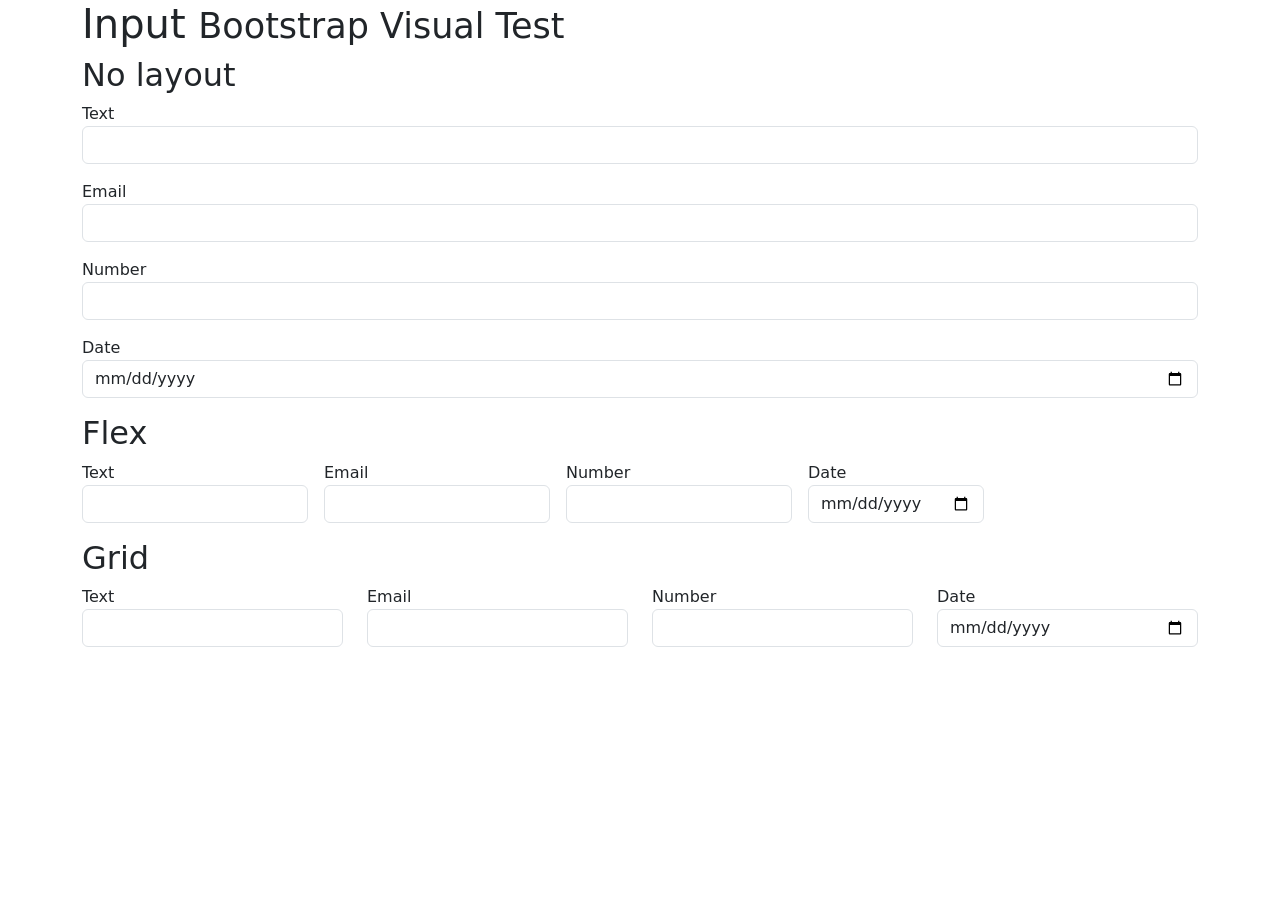
<file: assets/bootstrap-5.3.8/js/tests/visual/input.html>
<!doctype html>
<html lang="en">
  <head>
    <meta charset="utf-8">
    <meta name="viewport" content="width=device-width, initial-scale=1">
    <link href="../../../dist/css/bootstrap.min.css" rel="stylesheet">
    <title>Form</title>
    <style></style>
  </head>
  <body>
    <div class="container">
      <h1>Input <small>Bootstrap Visual Test</small></h1>

      <h2>No layout</h2>

      <div class="mb-3">
        Text
        <input class="form-control">
      </div>
      <div class="mb-3">
        Email
        <input type="email" class="form-control">
      </div>
      <div class="mb-3">
        Number
        <input type="number" class="form-control">
      </div>
      <div class="mb-3">
        Date
        <input type="date" class="form-control">
      </div>

      <h2>Flex</h2>

      <div class="d-flex flex-wrap gap-3 mb-3">
        <div>
          Text
          <input class="form-control">
        </div>
        <div>
          Email
          <input type="email" class="form-control">
        </div>
        <div>
          Number
          <input type="number" class="form-control">
        </div>
        <div>
          Date
          <input type="date" class="form-control">
        </div>
      </div>

      <h2>Grid</h2>

      <div class="row mb-3">
        <div class="col">
          Text
          <input class="form-control">
        </div>
        <div class="col">
          Email
          <input type="email" class="form-control">
        </div>
        <div class="col">
          Number
          <input type="number" class="form-control">
        </div>
        <div class="col">
          Date
          <input type="date" class="form-control">
        </div>
      </div>
    </div>

    <script src="../../../dist/js/bootstrap.bundle.js"></script>
  </body>
</html>
</file>
